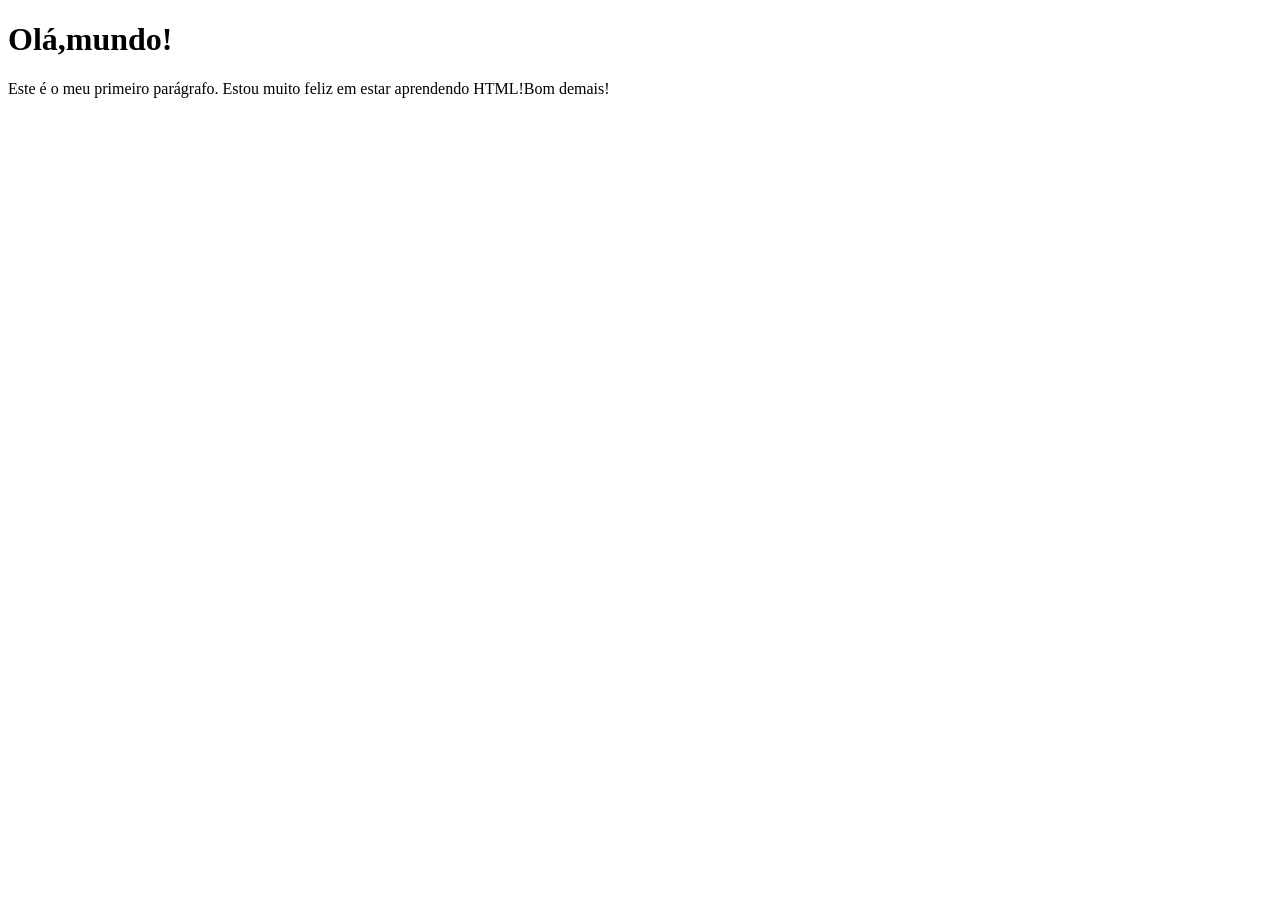
<file: exercicios/ex001/index.html>
<!DOCTYPE html>
<html lang="pt-br">
<head>
    <meta charset="UTF-8">
    <meta name="viewport" content="width=device-width, initial-scale=1.0">
    <title>Meu primeiro ex</title>
</head>
<body>
    <h1>Olá,mundo!</h1>
    <p>Este é o meu primeiro parágrafo. Estou muito feliz em estar aprendendo HTML!Bom demais!</p>
</body>
</html>
</file>
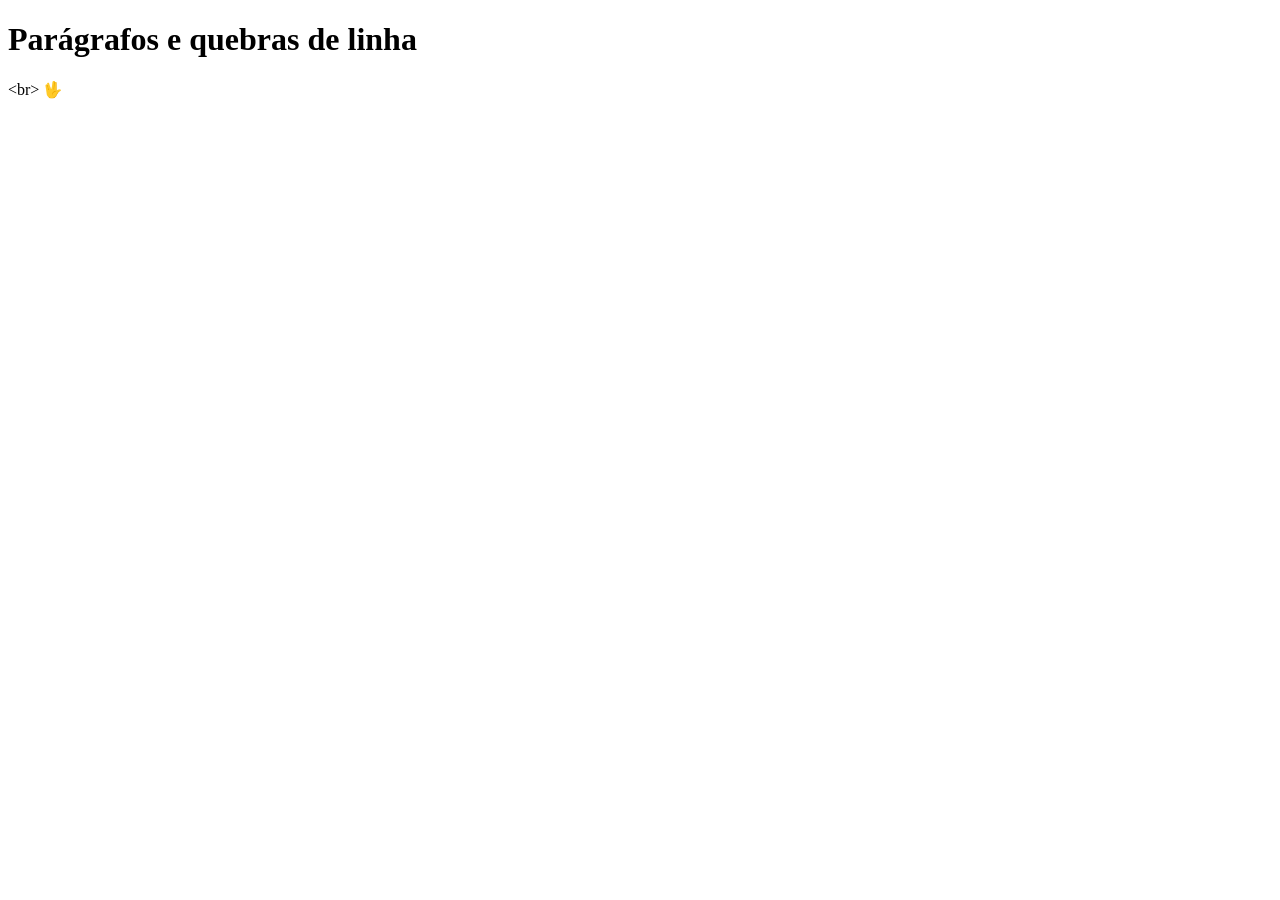
<file: exercicios/ex002/index.html>
<!DOCTYPE html>
<html lang="pt-br">
<head>
    <meta charset="UTF-8">
    <meta name="viewport" content="width=device-width, initial-scale=1.0">
    <title>Parágrafo</title>
</head>
<body>
    <h1>Parágrafos e quebras de linha </h1>
    <p> &lt;br&gt;  &#x1F596; </p>
</body>
</html>
</file>
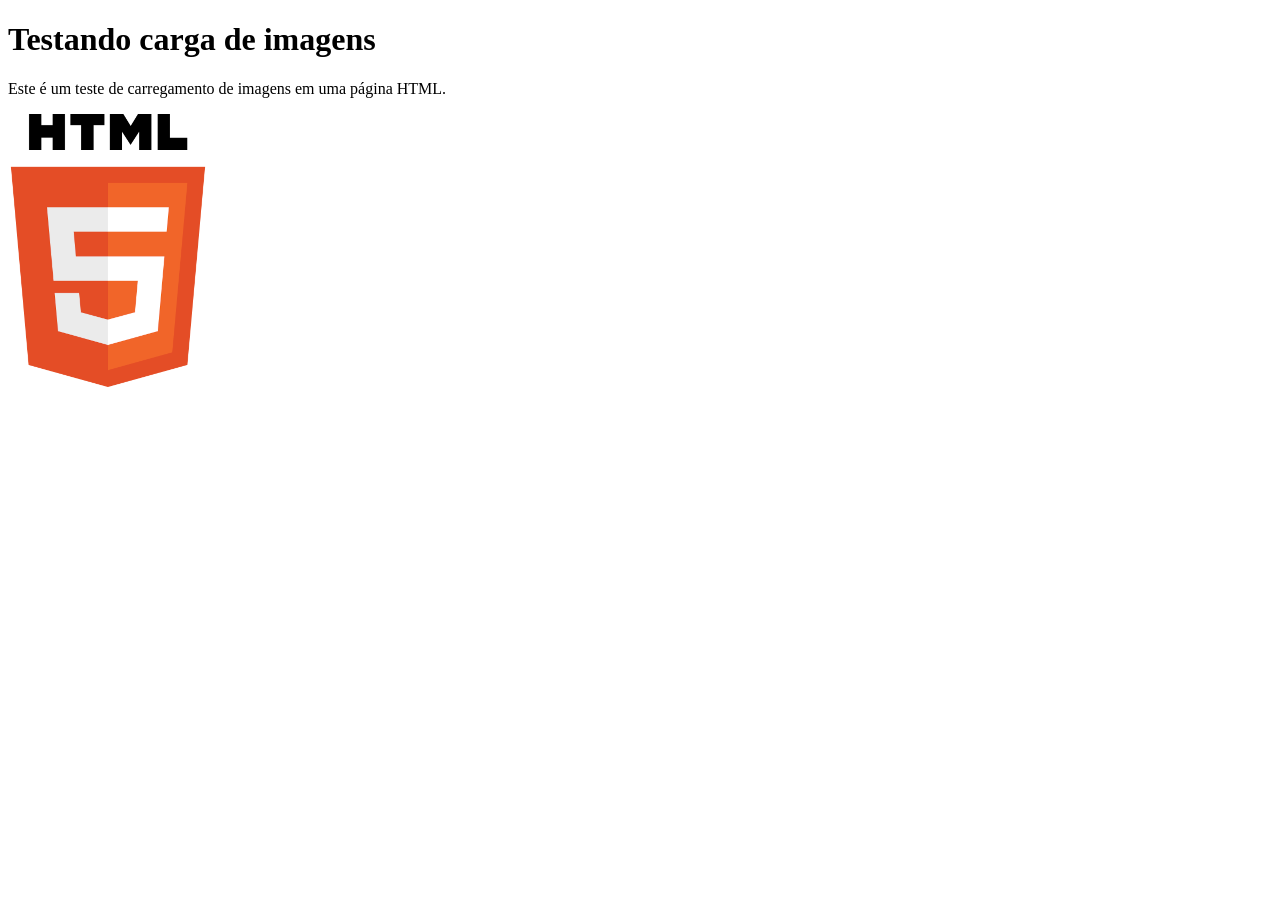
<file: exercicios/ex003/index.html>
<!DOCTYPE html>
<html lang="pt-br">
<head>
    <meta charset="UTF-8">
    <meta name="viewport" content="width=device-width, initial-scale=1.0">
    <title>Teste com imagens</title>
</head>
<body>
    <h1>Testando carga de imagens </h1>
    <p>Este é um teste de carregamento de imagens em uma página HTML.</p>
<img src="logo-html.png" alt="logo HTML 5">

</body>
</html>
</file>
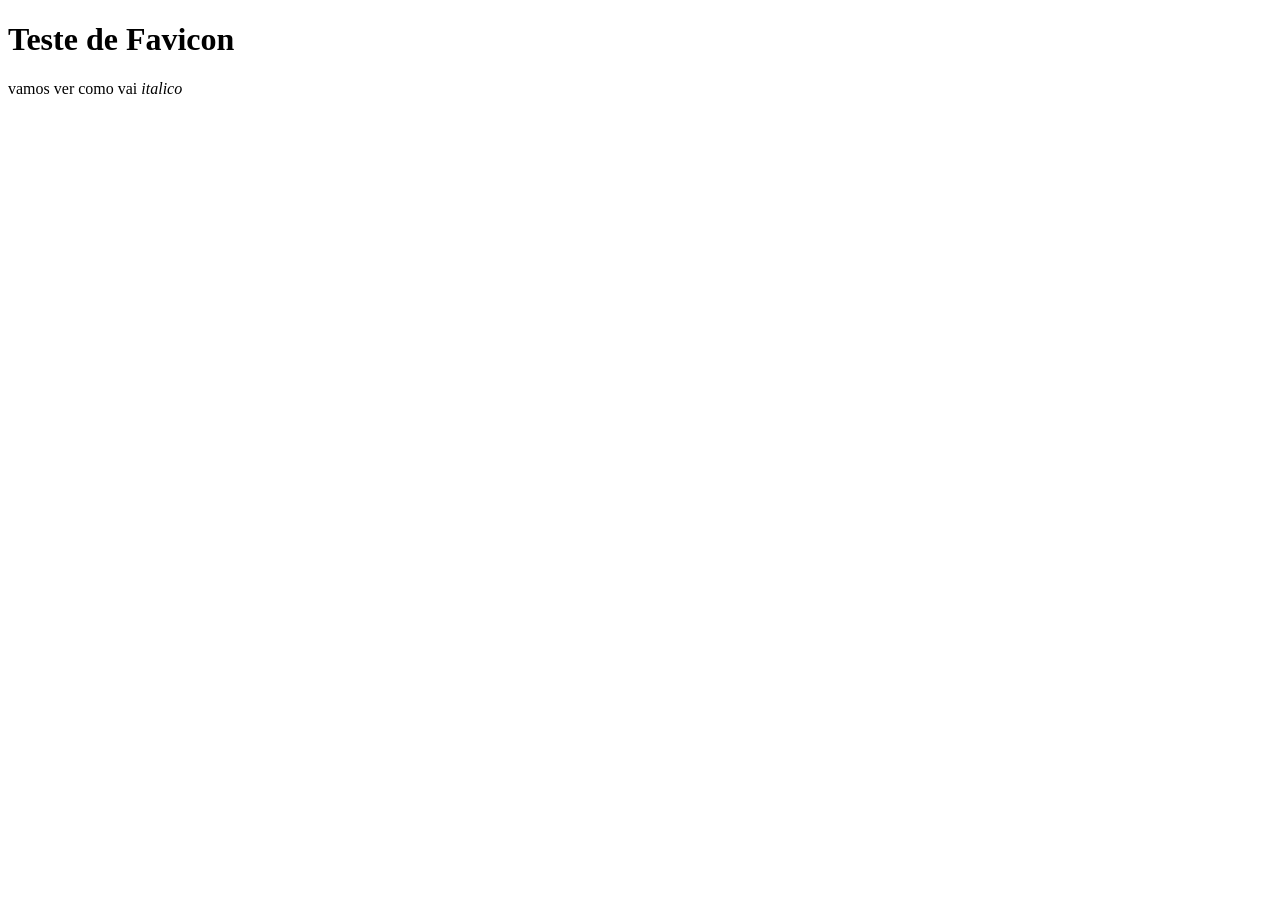
<file: exercicios/ex004/index.html>
<!DOCTYPE html>
<html lang="en">
<head>
    <meta charset="UTF-8">
    <meta name="viewport" content="width=device-width, initial-scale=1.0">
    <link rel="icon" href="tree.png" type="image/x-icon">
    <title>Teste de Favicon </title>
</head>
<body>
    <h1>Teste de Favicon</h1>
    <p> vamos ver como vai <i>italico</i></p>
</body>
</html>
</file>
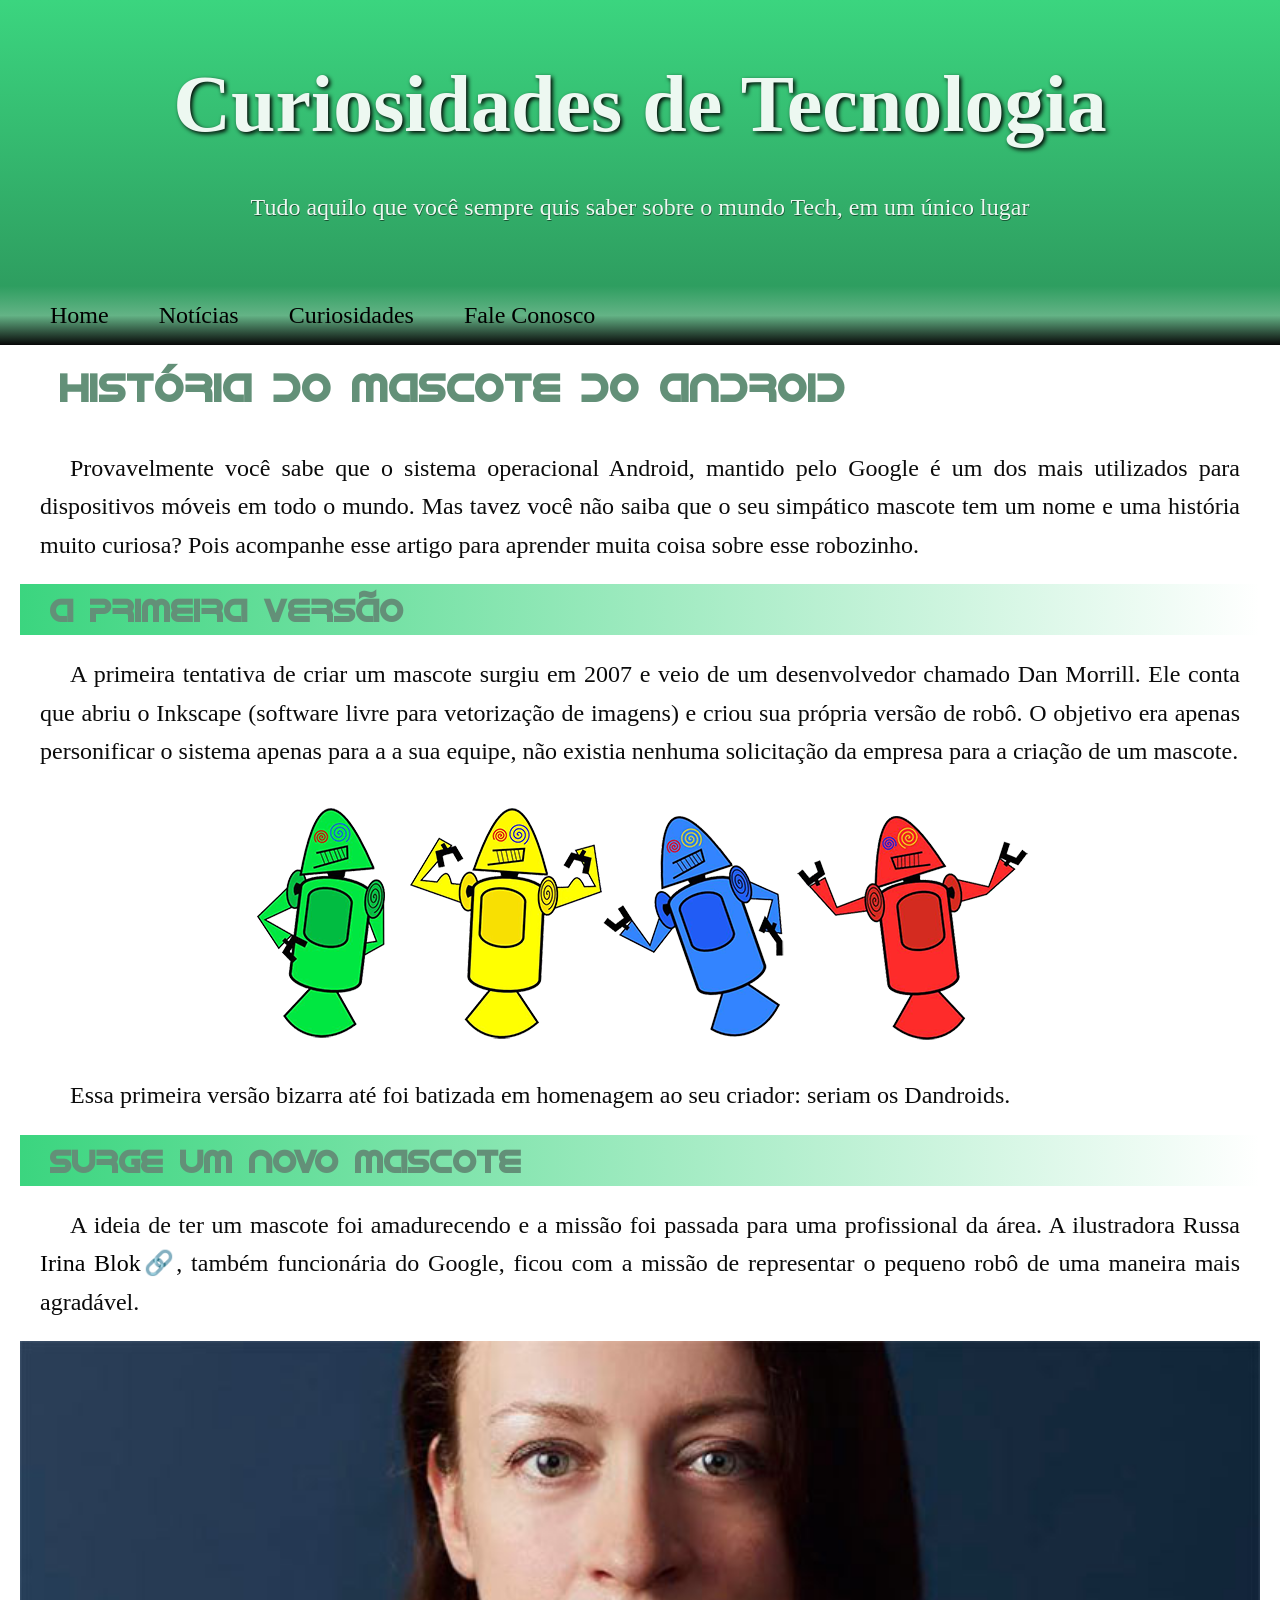
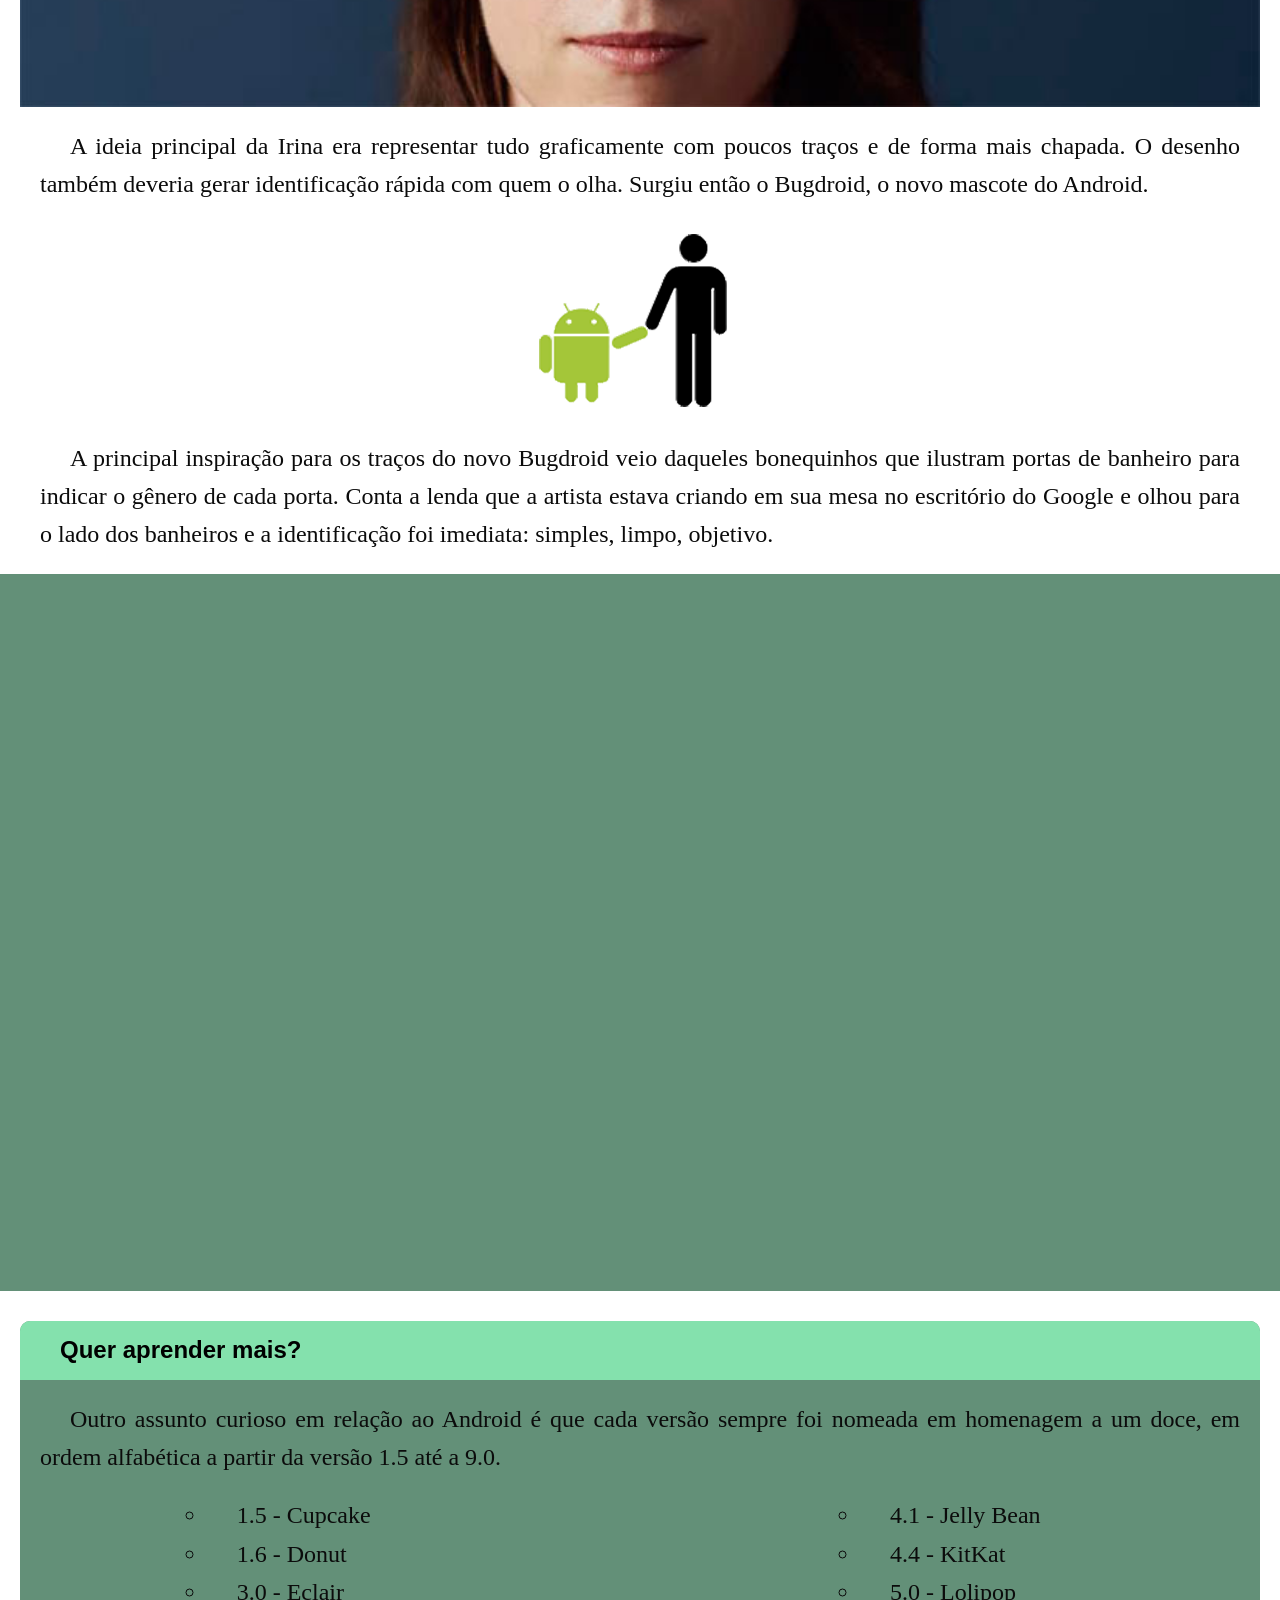
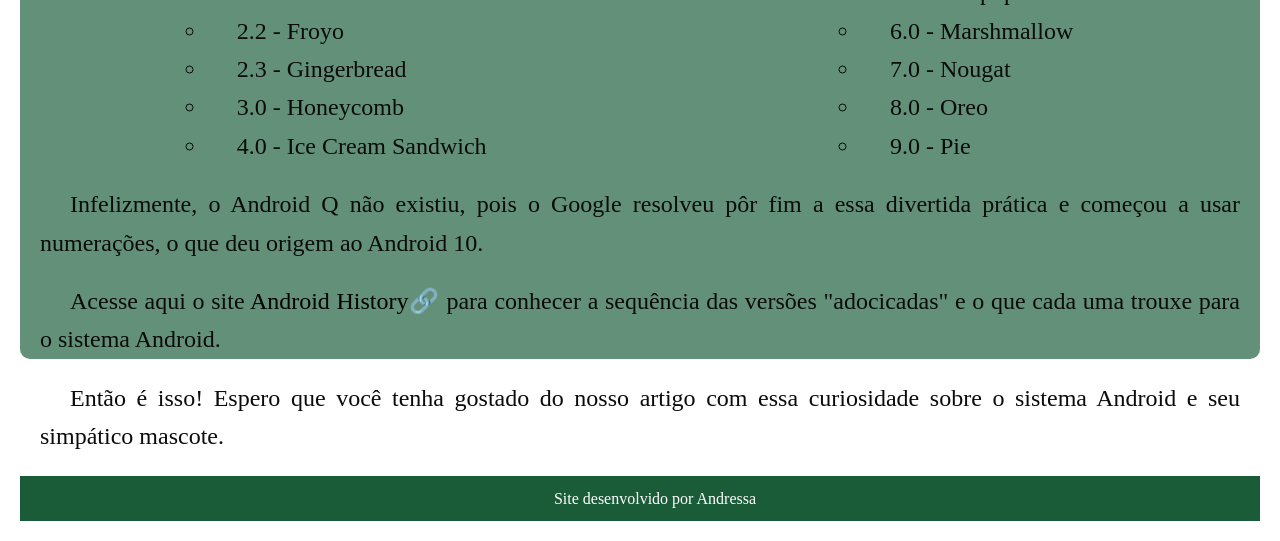
<file: exercicios/site/index.html>
<!DOCTYPE html>
<html lang="pt-br">

<head>
    <meta charset="UTF-8">
    <meta name="viewport" content="width=device-width, initial-scale=1.0">
    <title>Site do Robô</title>
    <link rel="stylesheet" href="style.css">
    <link rel="icon" type="image/x-icon" href="pacote-projeto-d010/imagens/favicon.ico">

</head>

<body>
    <header>
            <h1 id="principal">Curiosidades de Tecnologia</h1>
            <p>Tudo aquilo que você sempre quis saber sobre o mundo Tech, em um único lugar</p>
    </header>
    <nav>
            <a href="index.html">Home</a>
            <a href="sobre.html">Notícias</a>
            <a href="curiosidades.html">Curiosidades</a>
            <a href="contato.html">Fale Conosco</a>
    </nav>
    <main>
        <section class="inicio">
            <h2>História do mascote do Android</h2>
            <p>Provavelmente você sabe que o sistema operacional Android, mantido pelo Google é um dos mais utilizados
                para dispositivos móveis em todo o mundo. Mas tavez você não saiba que o seu simpático mascote tem um
                nome e uma história muito curiosa? Pois acompanhe esse artigo para aprender muita coisa sobre esse
                robozinho.</p>
        </section>
        <section class="sub">
            <h3>A primeira versão</h3>
            <p>A primeira tentativa de criar um mascote surgiu em 2007 e veio de um desenvolvedor chamado Dan Morrill.
                Ele conta que abriu o Inkscape (software livre para vetorização de imagens) e criou sua própria versão
                de robô. O objetivo era apenas personificar o sistema apenas para a a sua equipe, não existia nenhuma
                solicitação da empresa para a criação de um mascote.</p>
        </section>
        <picture>
            <source media="(max-width: 600px)" srcset="pacote-projeto-d010/imagens/dan-droids-pq.png">
            <img src="pacote-projeto-d010/imagens/dan-droids.png" alt="Mascote do Android">
        </picture>
        <p>Essa primeira versão bizarra até foi batizada em homenagem ao seu criador: seriam os Dandroids.</p>
        <section class="sub">
            <h3>Surge um novo mascote</h3>
            <p>A ideia de ter um mascote foi amadurecendo e a missão foi passada para uma profissional da área. A
                ilustradora Russa <a href="https://pt.wikipedia.org/wiki/Irina_Blok" target="_blank"> Irina Blok</a>🔗,
                também funcionária do Google, ficou com a missão de representar o pequeno robô de uma maneira mais
                agradável.</p>
            <picture>
                <source media="(max-width: 600px)" srcset="pacote-projeto-d010/imagens/irina-blok-pq.jpg">
                <img class="irina" src="pacote-projeto-d010/imagens/irina-blok.jpg" alt="Irina Blok">
            </picture>
            <p>A ideia principal da Irina era representar tudo graficamente com poucos traços e de forma mais chapada. O
                desenho também deveria gerar identificação rápida com quem o olha. Surgiu então o Bugdroid, o novo
                mascote do Android.</p>
            <picture>
                <img src="pacote-projeto-d010/imagens/bugdroid.png" class="bugdroid" alt="Mascote do Android">
            </picture>
            <p>A principal inspiração para os traços do novo Bugdroid veio daqueles bonequinhos que ilustram portas de
                banheiro para indicar o gênero de cada porta. Conta a lenda que a artista estava criando em sua mesa no
                escritório do Google e olhou para o lado dos banheiros e a identificação foi imediata: simples, limpo,
                objetivo. </p>
            <section class="video">
                <iframe width="560" height="315" src="https://www.youtube.com/embed/l2UDgpLz20M?si=qgQ2a__PaJJ4pPiM"
                    title="YouTube video player" frameborder="0"
                    allow="accelerometer; autoplay; clipboard-write; encrypted-media; gyroscope; picture-in-picture; web-share"
                    referrerpolicy="strict-origin-when-cross-origin" allowfullscreen></iframe></iframe>
            </section>
            <aside>
            <h4> Quer aprender mais?</h4>
                <p>Outro assunto curioso em relação ao Android é que cada versão sempre foi nomeada em homenagem a um
                    doce, em ordem alfabética a partir da versão 1.5 até a 9.0.</p>
                <div class="colunas">
                    <ul>
                        <li>1.5 - Cupcake</li>
                        <li>1.6 - Donut</li>
                        <li>3.0 - Eclair</li>
                        <li>2.2 - Froyo</li>
                        <li>2.3 - Gingerbread</li>
                        <li>3.0 - Honeycomb</li>
                        <li>4.0 - Ice Cream Sandwich</li>
                    </ul>
                    <ul>
                        <li>4.1 - Jelly Bean</li>
                        <li>4.4 - KitKat</li>
                        <li>5.0 - Lolipop</li>
                        <li>6.0 - Marshmallow</li>
                        <li>7.0 - Nougat</li>
                        <li>8.0 - Oreo</li>
                        <li>9.0 - Pie</li>
                    </ul>
                </div>
                <p>Infelizmente, o Android Q não existiu, pois o Google resolveu pôr fim a essa divertida prática e
                    começou a usar numerações, o que deu origem ao Android 10.</p>
                <p>Acesse aqui o site <a href="https://www.android.com/history/" target="_blank">Android History</a>🔗
                    para conhecer a sequência das versões "adocicadas" e o que cada uma trouxe para o sistema Android.
                </p>
            </aside>
            <p>Então é isso! Espero que você tenha gostado do nosso artigo com essa curiosidade sobre o sistema Android
                e seu simpático mascote.</p>
            <footer class="rodape">
                <h5>Site desenvolvido por Andressa</h5>
            </footer>
    </main>
</body>

</html>
</file>
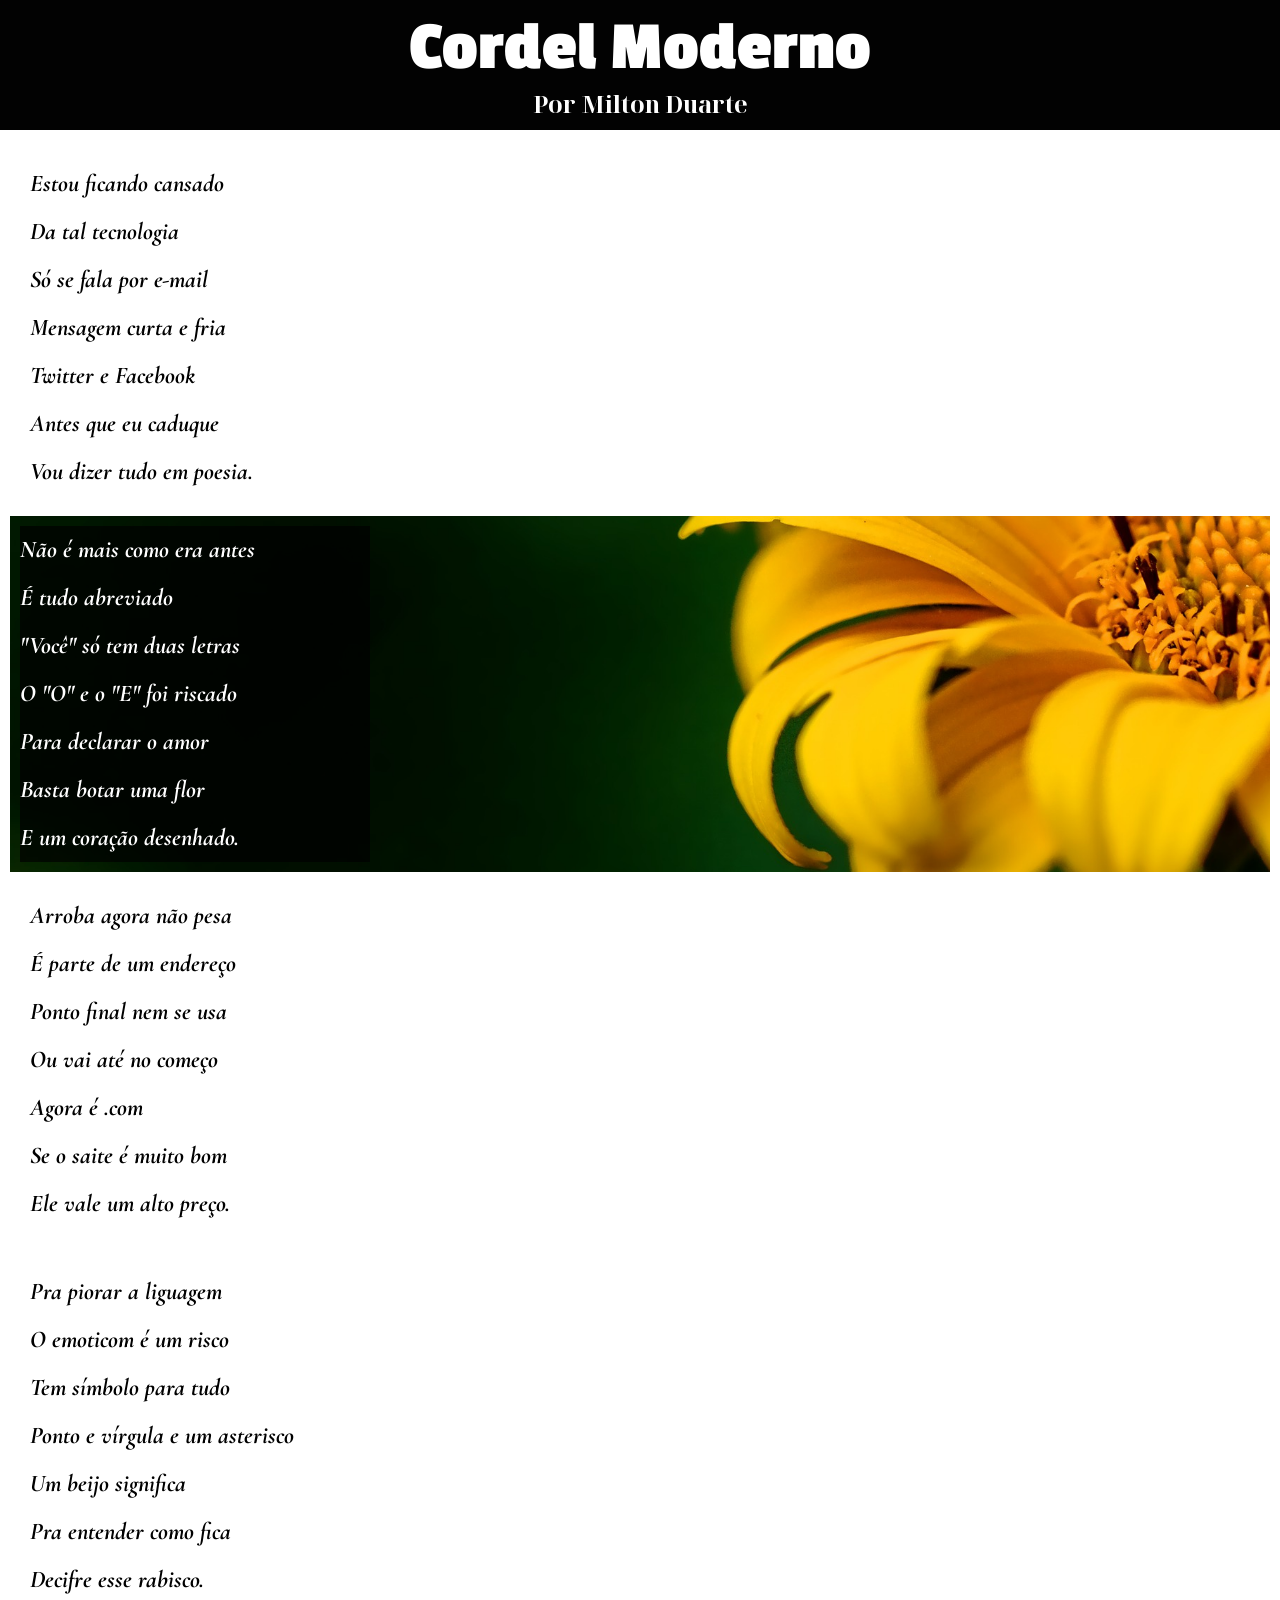
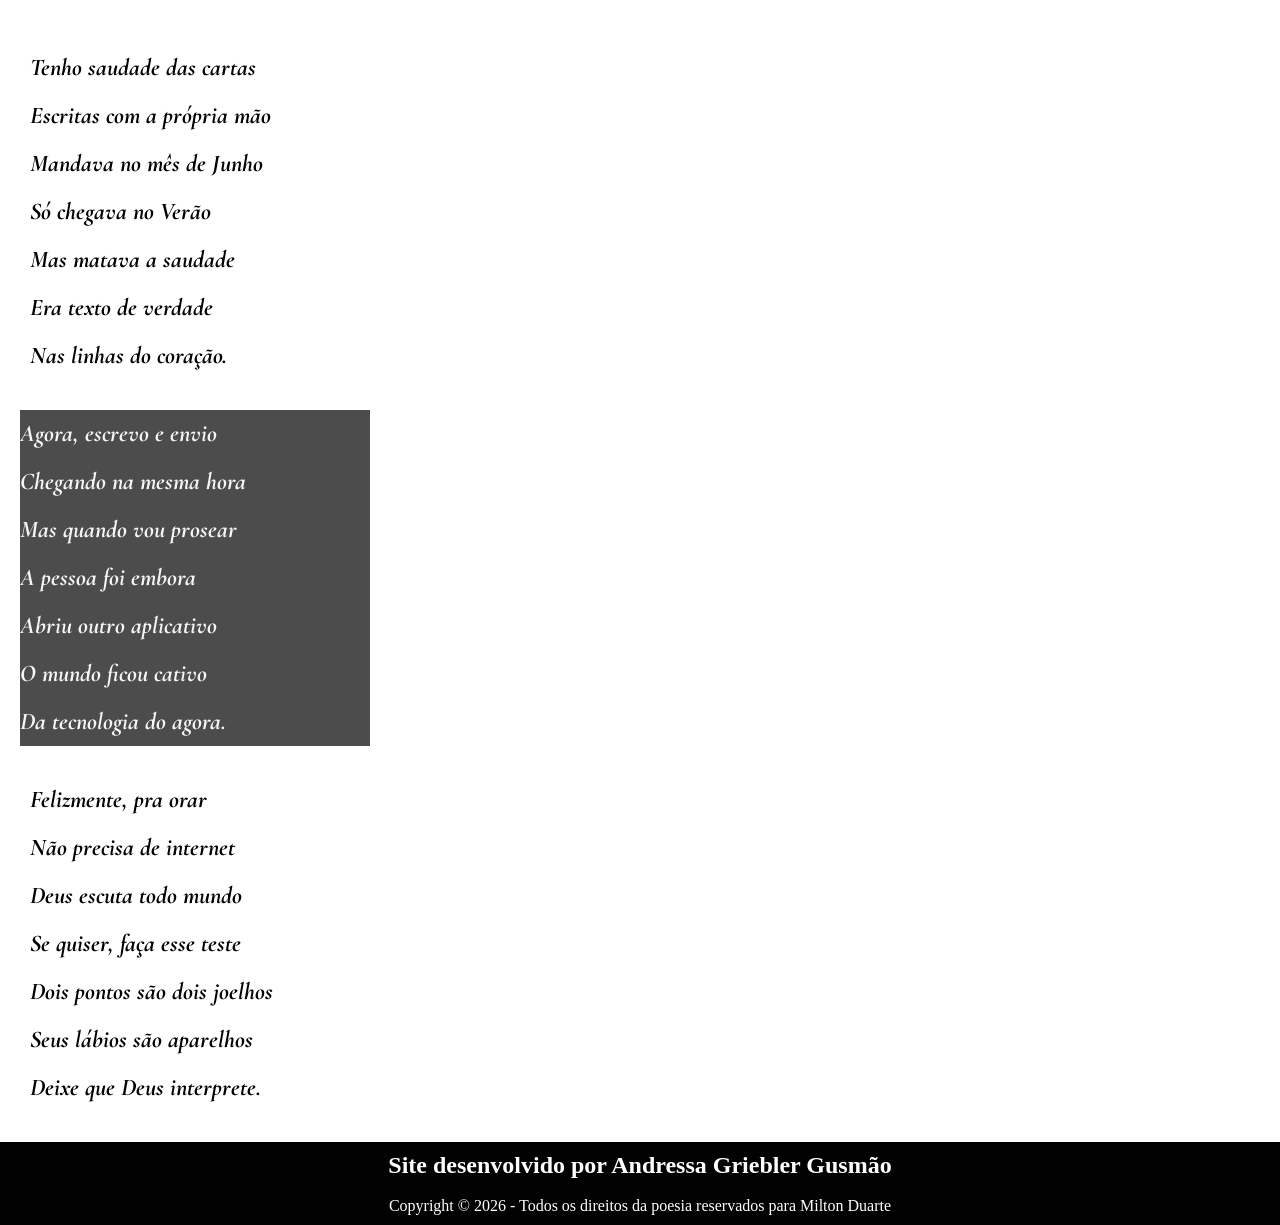
<file: exercicios/site2/index.html>
<!DOCTYPE html>
<html lang="pt-br">
<head>
    <meta charset="UTF-8">
    <meta name="viewport" content="width=device-width, initial-scale=1.0">
    <link rel="stylesheet" href="estilo.css">
    <link rel="preconnect" href="https://fonts.googleapis.com">
<link rel="preconnect" href="https://fonts.gstatic.com" crossorigin>
<link href="https://fonts.googleapis.com/css2?family=Cormorant+Garamond:ital,wght@0,300..700;1,300..700&family=Noto+Serif+Display:ital,wght@0,100..900;1,100..900&family=Passion+One:wght@400;700;900&family=Tangerine:wght@400;700&display=swap" rel="stylesheet">
    <title>Poesia</title>
</head>
<body>
    <header>
            <h1>Cordel Moderno</h1>
            <h2> <a href="https://www.recantodasletras.com.br/poesias/3186743" target="_blank">Por Milton Duarte</a></h2>
    </header>
     <main>
            <section class="poesia">
                Estou ficando cansado<br>
                Da tal tecnologia <br>
                Só se fala por e-mail<br>
                Mensagem curta e fria<br>
                Twitter e Facebook<br>
                Antes que eu caduque<br>
                Vou dizer tudo em poesia.
            </section>
            <section class="flor"> 
            <p>
            Não é mais como era antes<br>
            É tudo abreviado<br>
            "Você" só tem duas letras<br>
            O "O" e o "E" foi riscado<br>
            Para declarar o amor<br>
            Basta botar uma flor<br>
            E um coração desenhado.
            </p>
            </section>
            <section class="poesia">
                Arroba agora não pesa<br>
                É parte de um endereço<br>
                Ponto final nem se usa<br>
                Ou vai até no começo<br>
                Agora é .com<br>
                Se o saite é muito bom<br>
                Ele vale um alto preço.
            </section>
            <section class="poesia">       
                Pra piorar a liguagem<br>
                O emoticom é um risco<br>
                Tem símbolo para tudo<br>
                Ponto e vírgula e um asterisco<br>
                Um beijo significa<br>
                Pra entender como fica<br>
                Decifre esse rabisco.
            </section>
            <section class="poesia">
                Tenho saudade das cartas<br>
                Escritas com a própria mão<br>
                Mandava no mês de Junho<br>
                Só chegava no Verão<br>
                Mas matava a saudade<br>
                Era texto de verdade<br>
                Nas linhas do coração.
            </section>
            <section class="livro">
                <p>
                Agora, escrevo e envio<br>
                Chegando na mesma hora<br>
                Mas quando vou prosear<br>
                A pessoa foi embora<br>
                Abriu outro aplicativo<br>
                O mundo ficou cativo<br>
                Da tecnologia do agora.
            </p>
            </section>
            <section class="poesia">   
                Felizmente, pra orar<br>
                Não precisa de internet<br>
                Deus escuta todo mundo<br>
                Se quiser, faça esse teste<br>
                Dois pontos são dois joelhos<br>
                Seus lábios são aparelhos<br>
                Deixe que Deus interprete.
            </section>
        </main>
        <footer>
            <h2> Site desenvolvido por Andressa Griebler Gusmão </h2><br>
            <p>Copyright &copy; 2026 - Todos os direitos da poesia reservados para Milton Duarte</p>
        </footer>
    </body>
</html>
</file>
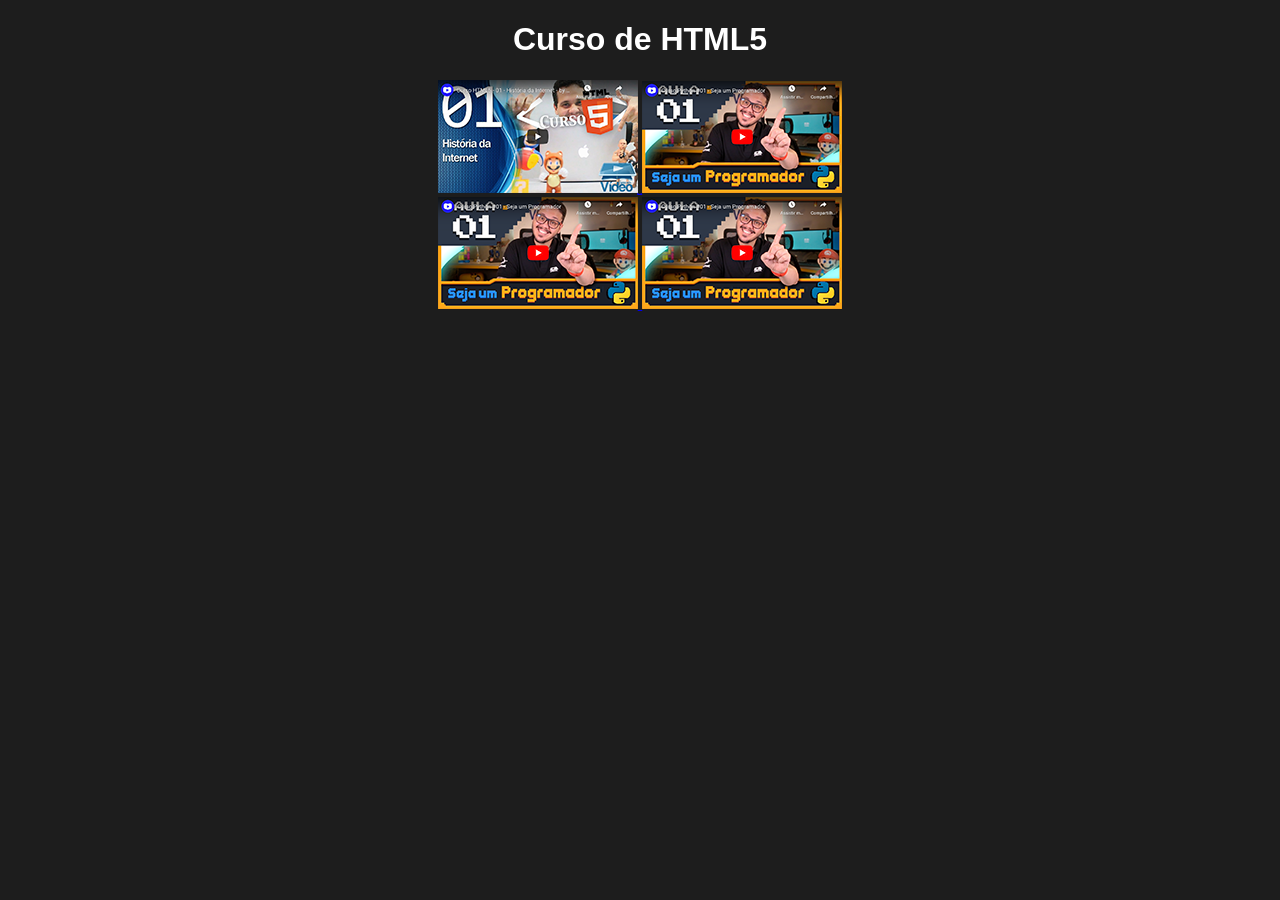
<file: exercicios/video/index.html>
<!DOCTYPE html>
<html lang="pt-br">
<head>
    <meta charset="UTF-8">
    <title>Curso de HTML5</title>
    <style>
        body { background-color: #1d1d1d; color: white; text-align: center; font-family: Arial; }
    </style>
</head>
<body>
    <h1>Curso de HTML5</h1>
    <a href="janela.html" target="_blank" rel="external"> 
        <abbr title="HTML5">
            <img src="img/thumb-html.png" alt="HTML5 Logo" width="200">
        </abbr>
    </a>
    <a href="https://www.youtube.com/watch?v=5NPBIwQyPWE" target="_blank">
        <img src="img/thumb-python.png" alt="Python Logo" width="200">
    </a>
    <br>
    <a href="https://www.youtube.com/watch?v=5NPBIwQyPWE" target="_blank">
        <img src="img/thumb-python.png" alt="Python Logo" width="200">
    </a>
    <a href="https://www.youtube.com/watch?v=5NPBIwQyPWE" target="_blank">
        <img src="img/thumb-python.png" alt="Python Logo" width="200">
    </a>
    
</body>
</html>
</file>
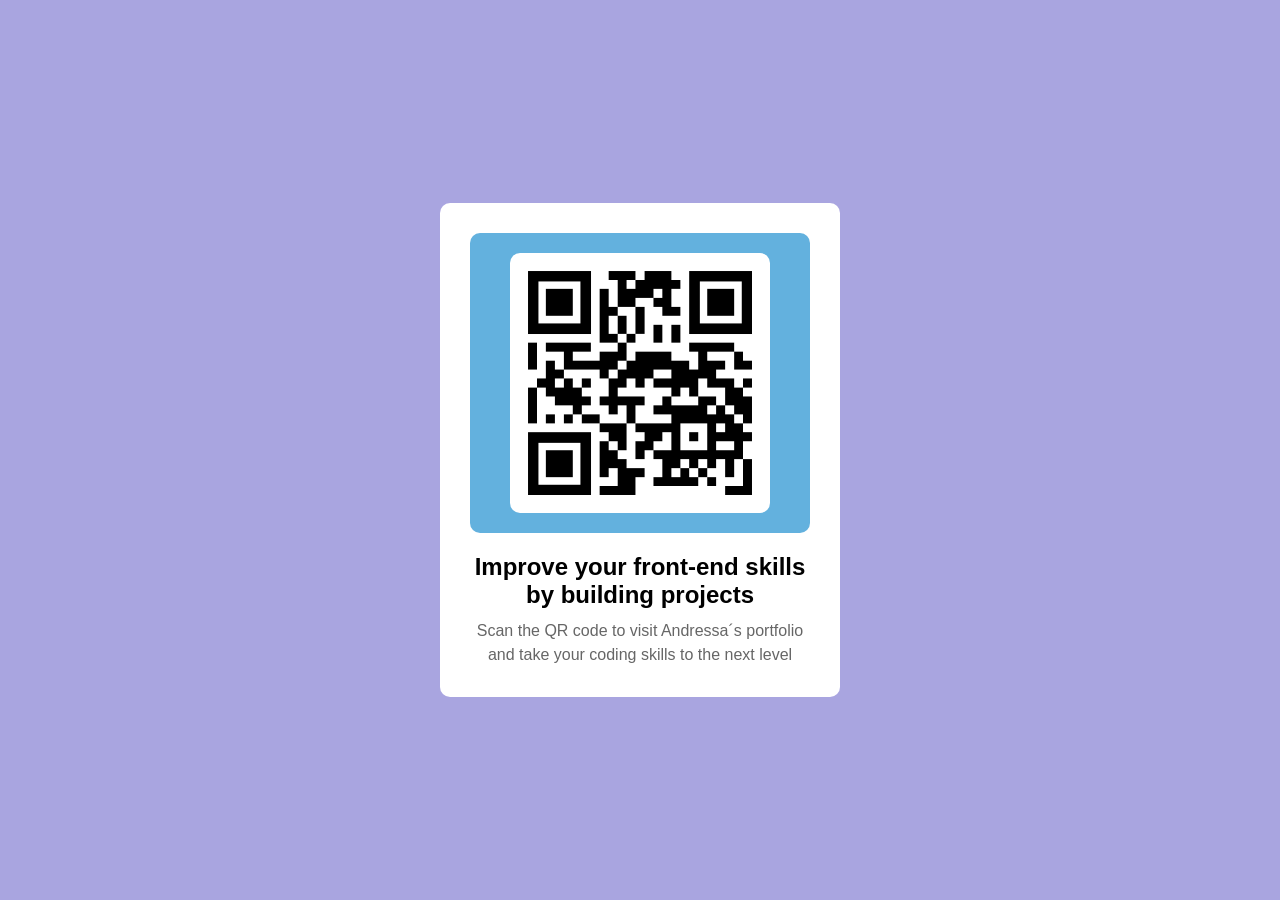
<file: exercicios/projetos/atv1/index.html>
<!DOCTYPE html>
<html lang="en">

<head>
    <meta charset="UTF-8">
    <meta name="viewport" content="width=device-width, initial-scale=1.0">
    <link rel="stylesheet" href="style.css">
    <title>QRCode</title>
</head>
<body>
    <div>
        <picture>
            <source media="(min-width: 40px)" srcset="qrportifolio.png">
            <img src="qrportifolio.png" alt="QR Code">
        </picture>
        <h1> Improve your front-end skills by building projects </h1>
        <p> Scan the QR code to visit Andressa´s portfolio and take your coding skills to the next level </p>
    </div>
</body>
</html>
</file>
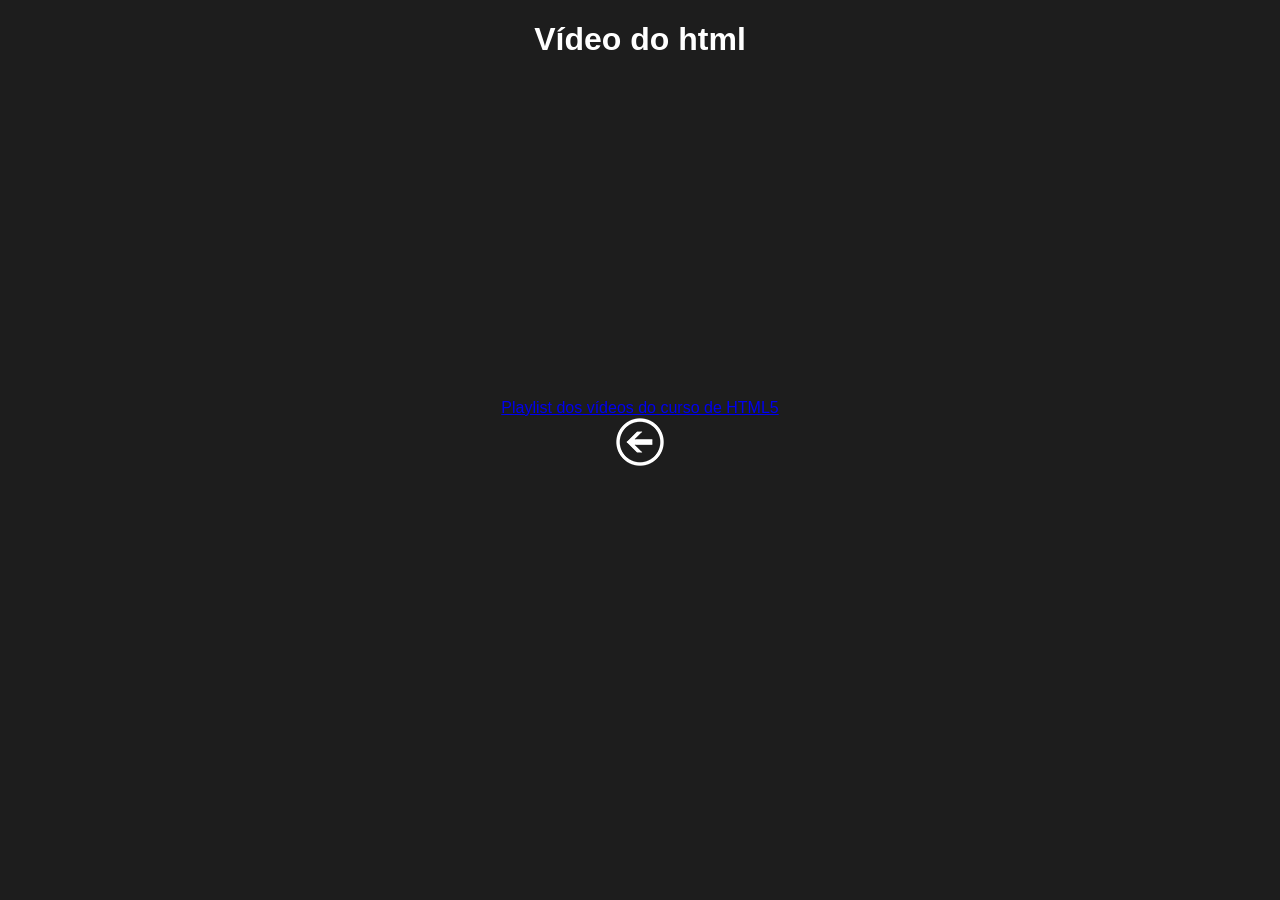
<file: exercicios/video/janela.html>
<!DOCTYPE html>
<html lang="pt-br">
<head>
    <meta charset="UTF-8">
    <title>Seg Janela</title>
    <style>
        body { background-color: #1d1d1d; color: white; text-align: center; font-family: Arial; }
    </style>
</head>
<body>

     <h1>Vídeo do html</h1>
    
   <iframe width="560" height="315" src="https://www.youtube.com/embed/5NPBIwQyPWE?si=SKQBMg_ZOA6GVOR2" title="YouTube video player" frameborder="0" allow="accelerometer; autoplay; clipboard-write; encrypted-media; gyroscope; picture-in-picture; web-share" referrerpolicy="strict-origin-when-cross-origin" allowfullscreen></iframe>

<!-- Link externo -->
    <br>
   <a href="https://www.youtube.com/watch?v=Ptbk2af68e8&list=PLmRz6JukPwWNZ8xdJ0CBNNIEv9PHIAE7G" target="_blank" rel="external"> Playlist dos vídeos do curso de HTML5</a> 
    <br>
   
<!-- Botão de voltar -->
    <a href="./index.html"><img src="img/voltar.png" alt="Voltar"></a>
    
</body>
</html>
</file>
<file: exercicios/site/style.css>
@charset"UTF-8";

* {
  box-sizing: border-box;
  margin: 0;
  padding: 0;

}

@font-face {
	font-family: 'idroid';
	src: url(pacote-projeto-d010/fontes/idroid.otf) format('opentype');
	font-weight: normal;
	font-style: normal;
}

:root {
	--color-degrade: #DAF3E5;
	--color-h1: #639078;
	--color-video: #639078;
	--color-letra: #EDF8F1;
	--color-aprender: #2FA866;
	--color-fundo: #84E1AD ;
	--color-preto: #0b0b0b;	
}

body {
    font-weight: normal;
    font-style: normal;
	font-family:'Times New Roman', Times, serifsans-serif;
	font-size: 1.5rem;
	color: var(--color-letra);
	line-height: 1.6;
	min-height: 100vh;
	background-color: var(--color-fundo);
}

#principal {
    text-align: center;
    font-family: 'Times New Roman', Times, serif;
    font-weight: bold;
    font-size: 5rem;
    color: var(--color-letra);
    text-shadow: 2px 2px 4px rgba(0, 0, 0, 1.5);

}

header {
	display: flex;
    flex-direction: column;
    max-width: auto;
    background: linear-gradient(to bottom, #3BD57F, #2E9E60);
    padding: 40px 20px;
    margin: 0 auto;
    text-align: center;
    font-size: 1.5rem;
    text-shadow: 0.5px 0.5px 0px rgba(0, 0, 0, 0.5);
}   

nav {
	display: flex;
    gap: 50px;
    padding: 10px 50px;
    background: linear-gradient(to bottom, #2E9E60,#64b386, #070707);
    max-width: auto;
}

a {
    color: #000000;     
    text-decoration: none; 
}

a:visited {
    color: rgb(128, 0, 0);
}

a:hover {
    color: rgb(244, 244, 244);
    text-decoration: underline;
}

a:active {
    color: rgb(152, 183, 89);
}

main {
    background-color: white;
    min-width: 300px;
    max-width: 1300px;
    margin: 0 auto;
    padding: 20px;
    padding: 0px 20px 20px 20px;
	gap: 10px;
	color: var(--color-preto);
	text-align: justify;
	text-indent: 30px;
	
}

main img {
    max-width: 100%;
    height: auto;
    display: block;
    margin: 0 auto;
}

img {
    max-width: 100%;
    height: auto;
    display: block;
    margin: 0 auto;
}

img.bugdroid {
    max-width: 50%;
    height: auto;
    display: block;
    margin: 0 auto;
}

h2 {
	font-family: 'idroid', sans-serif;
	font-size: 2.5rem;
	color: var(--color-h1);
	text-align: left;
	margin-top: 0px;
	margin-bottom: 0px;
	padding: 10px;
}

.sub h3 {
	 display: block;
    width: 100%;
    font-family: 'idroid', sans-serif;
    font-size: 2rem;
    color: var(--color-h1);
    padding: 0px;
    background: linear-gradient(to right,
        #3BD57F,
        transparent);
		margin-top: 20px;
		margin-bottom: 10px;
}

picture {
    display: block;
    text-align: center;
    margin: 20px 0;
}

.irina {
    display: block;
    width: 100%;
    height: auto;
}


.video {
    background-color: var(--color-video);
    margin: 20px -20px 30px -20px;
    padding: 20px;
    padding-bottom: 56.25%;
    position: relative;
}

.video iframe {
    position: absolute;
    top: 5%;
    left: 5%;
    width: 90%;
    height: 90%;
}



aside {
	margin: auto;
	background-color: var(--color-h1);
	border-radius: 10px;
	list-style-type: disc;
}

aside> h4 {
	font-family: sans-serif;
	font-size: 1.5rem;
	background-color: var(--color-fundo);
	color: black;
	border-radius: 10px 10px 0px 0px;
	margin:0px;
	padding: 10px;
}

.colunas {
    display: flex;
    justify-content: space-around;
}

.colunas ul {
    list-style-type: circle;
}

p {
	margin: 20px;
}

footer {
    background-color: #1A5C38;
    color: white;
    text-align: center;
    padding: 10px;
}

footer h5 {
    font-size: 1rem;
    font-weight: normal;
}
</file>
<file: exercicios/site2/estilo.css>
*{
margin: 0; 
padding: 0;
box-sizing: border-box;
    }    
    header{
        display:block;
        text-align: center;
        margin: auto;
        padding: 10px;
        background-color: #020202;
    }

    header h1{
        font-family: 'Passion One', serif;
        font-size: 70px;
        gap: 10px;
        color: #ffffff;
    }

    header h2 a{
        font-family: 'Noto Serif Display', serif;
        font-size: 24px;
        color: #ffffff;
        text-decoration: none;
    }

    main{
        display: flex;
        flex-direction: column;
        align-items: right;
        justify-content: right;
        margin: auto;
        padding: 10px;
    }

    main section{
        font-family: 'Cormorant Garamond', serif;
        font-size: 20px;
        font-style: italic;
        font-weight: bolder;
        color: #000000;
        text-align: left;
        margin: 10px;
        padding: 10px;
    }

    .poesia{
        padding: 10px;
        max-width: 350px;
        font-family: 'Cormorant Garamond', serif;
        font-size: 24px;
        font-style: italic;
        font-weight: bold;
        line-height: 2;
    }

    .flor{
        background-image: url("imagens/background001.jpg");
         background-position: center center;
        background-size: cover;
        background-attachment: fixed;
        margin: 0;
        padding: 10px;
        width: 100%;
    }

    .flor p{
        background-color: rgba(0, 0, 0, 0.7);
        color: white;
        padding: 0px;
        max-width: 350px;
        font-family: 'Cormorant Garamond', serif;
        font-size: 24px;
        font-style: italic;
        font-weight: bold;
        line-height: 2;
    }

    .livro{
        background-image: url("imagens/background002.jpg");
        background-position: center center;
        background-size: cover;
        background-attachment: fixed;
        margin: 0;
        padding: 10px;
        width: 100%;
    }

    .livro p{
        background-color: rgba(0, 0, 0, 0.7);
        color: rgb(248, 245, 245);
        padding: 0px;
        max-width: 350px;
        font-family: 'Cormorant Garamond', serif;
        font-size: 24px;
        font-style: italic;
        font-weight: bold;
        line-height: 2;
    }

    footer{
        display: block;
        text-align: center;
        margin: auto;
        padding: 10px;
        background-color: #020202;
        color: #ffffff;
    }

    .footer p{
        font-family: 'Noto Serif Display', serif;
        font-size: 10px;
        color: #ffffff;
        text-decoration: none;
    }
</file>
<file: exercicios/projetos/atv1/style.css>
* {
    margin: 0;
    padding: 0;
    box-sizing: border-box;
}

:root {
    --background-color: #a9a5e0;
    --primary-color: #ffffff;
    --font-family: 'Arial', sans-serif;
}

body {
    background-color: var(--background-color);
    font-family: var(--font-family);
    color: var(--primary-color);
    display: flex;
    justify-content: center;
    align-items: center;
    min-height: 100vh;
    padding: 16px;
}

div {
    text-align: center;
    position: relative;
    padding: 30px;
    background-color: #ffffff;
    border-radius: 10px;
    width: 100%;
    max-width: 400px;
    color: #000000;
}

picture {
    display: flex;
    justify-content: center;
    align-items: center;
    width: 100%;
    padding: 20px;
    background-color: #63b1de;
    border-radius: 10px;
}

img {
    width: 100%;
    max-width: 260px;
    height: auto;
    display: block;
    border-radius: 10px;
}

h1 {
    font-size: 1.5rem;
    margin-top: 20px;
    margin-bottom: 10px;
    font-weight: bold;
    font-family: var(--font-family);
}

p {
    font-size: 1rem;
    line-height: 1.5;
    color: #666666;
    font-family: var(--font-family);
}
</file>
